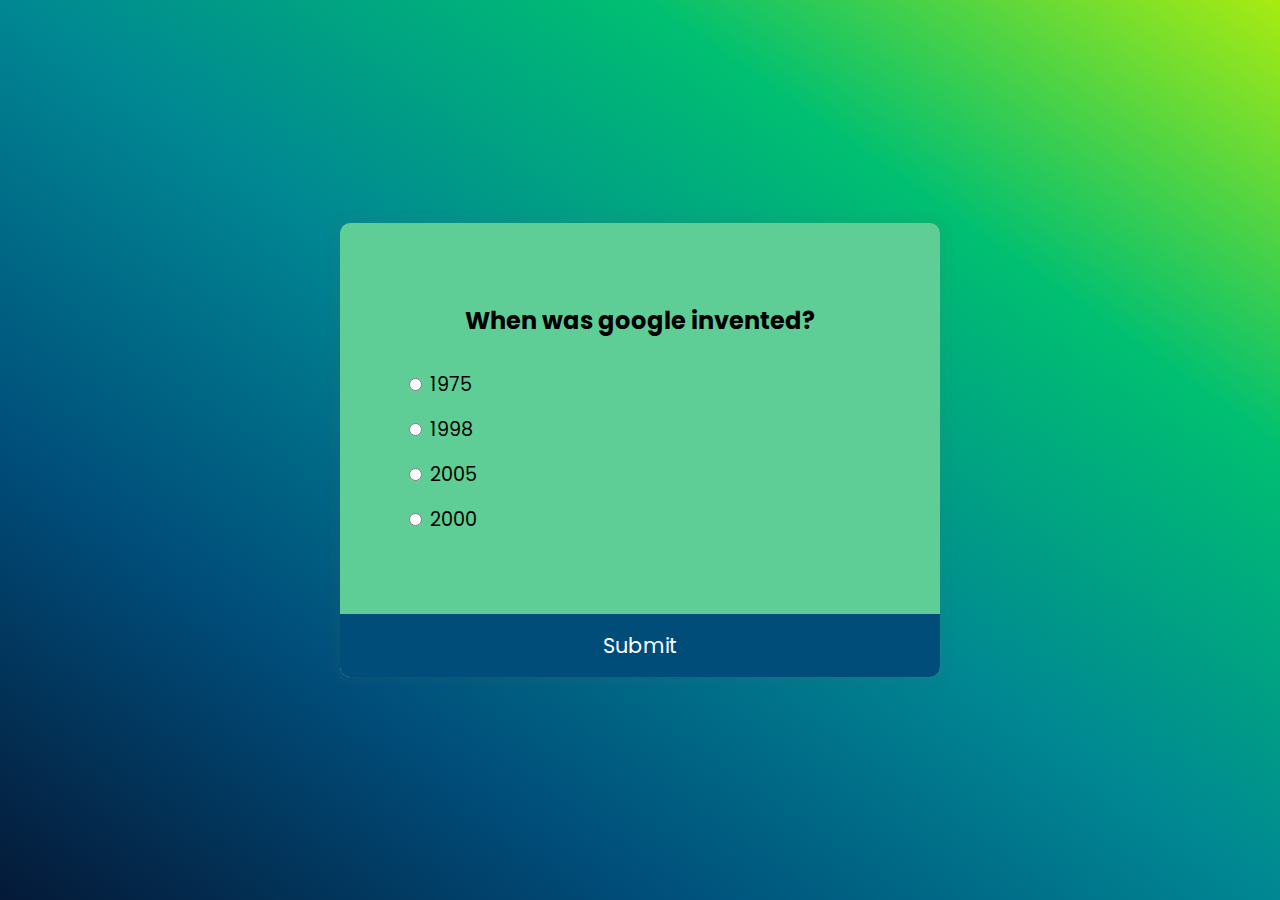
<file: quiz scripts/index.html>
<!DOCTYPE html>
<html lang="en">
<head>
    <meta charset="UTF-8">
    <meta name="viewport" content="width=device-width, initial-scale=1.0">
    <title>quiz app</title>
    <link rel="stylesheet" href="style.css">
    <script src="scripts.js" defer></script>
</head>
<body>
    <div class="quiz-container" id="quiz">
        <div class="quiz-header">
            <h2 id="question">Question text </h2>
            <ul>
                <li>
                    <input 
                    type="radio" 
                    id = "a" 
                    name= "answer"
                    class = "answer"
                    />
                    <label id = "a_text"for="a">Question</label>
                </li>
                <li>
                    <input 
                    type="radio" 
                    id = "b" 
                    name= "answer"
                    class = "answer"
                    />
                    <label id = "b_text"for="b">Question</label>
                </li>
                <li>
                    <input 
                    type="radio" 
                    id = "c" 
                    name= "answer"
                    class = "answer"
                    />
                    <label id = "c_text"for="c">Question</label>
                </li>
                <li>
                    <input 
                    type="radio" 
                    id = "d" 
                    name= "answer"
                    class = "answer"
                    />
                    <label id = "d_text"for="d">Question</label>
                </li>
            </ul>
            
         
        </div> 
        <button id="submit">Submit</button>   
        
    </div>
    
        
    </div>
</body>
</html>
</file>
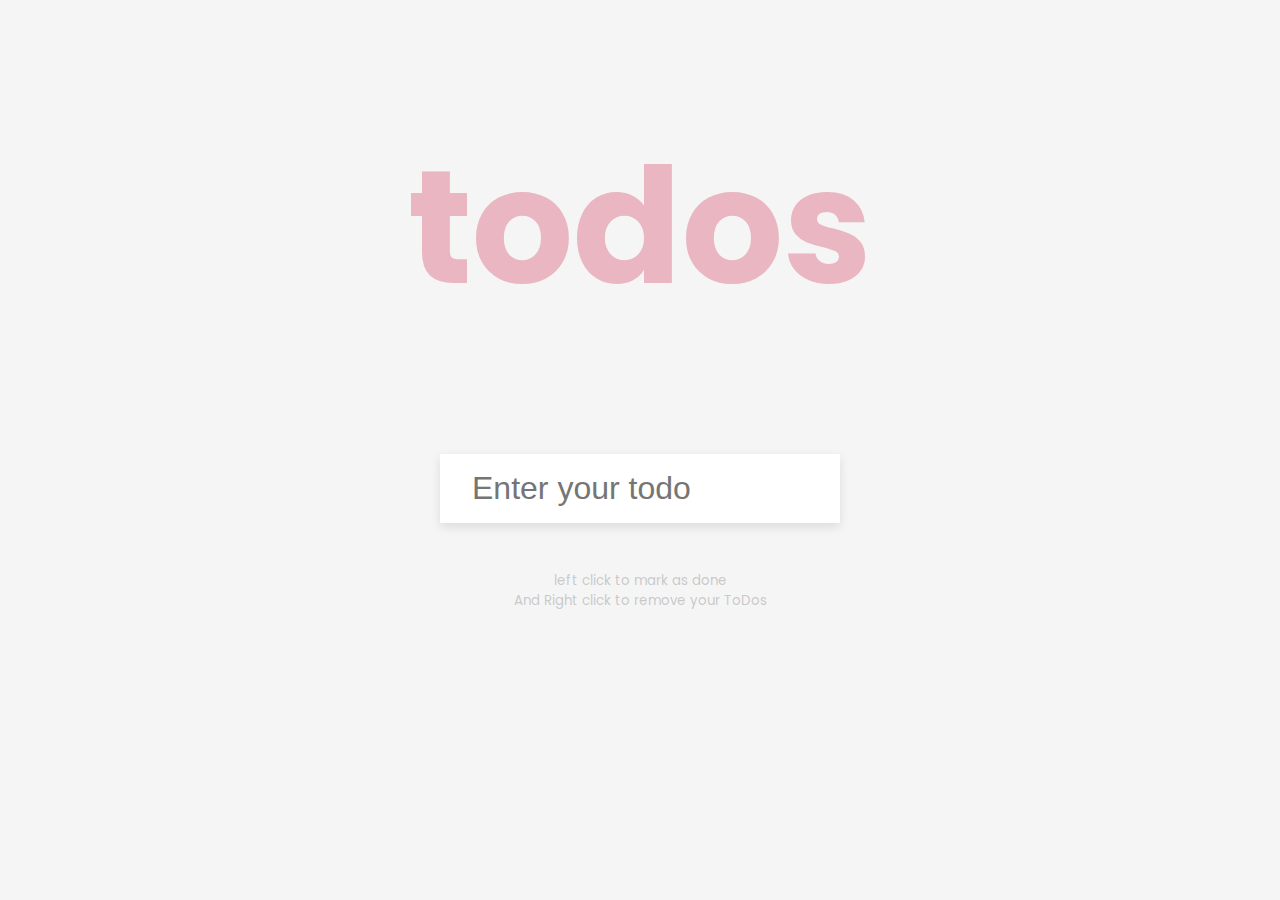
<file: ToDo app/index.html>
<!DOCTYPE html>
<html lang="en">
<head>
    <meta charset="UTF-8">
    <meta name="viewport" content="width=device-width, initial-scale=1.0">
    <title>Todo app</title>
    <link rel="stylesheet" href="style.css">
    <script src="scripts.js" defer></script>
</head>
<body>
    <h1>todos</h1>
    <form id="form">
        <input type="text" id="input" class="input" placeholder="Enter your todo" autocomplete="off"/>
        <ul class="todos" id="todos">
        </ul>
    </form>
   <small> left click to mark as done<br 
    />And Right click to remove your ToDos
    </small>
   
</body>
</html>
</file>
<file: quiz scripts/style.css>
@import url('https://fonts.googleapis.com/css2?family=Poppins:wght@300&display=swap');

*{
    box-sizing: border-box;
}
body{
    background-color: #ffffff;
    background-image: linear-gradient(to right top, #051937, #004d7a, #008793, #00bf72, #a8eb12);
    display: flex;
    align-items: center;
    justify-content: center;
    font-family: "Poppins", sans-serif;
    margin:0;
    min-height: 100vh;
}

.quiz-container{
    background-color: #5ECE96 ;
    border-radius: 10px;
    box-shadow: 0 0 10px 5px rgba(100, 100, 100, 0.1);
    overflow: hidden;
    width: 600px;
    max-width: 100%;

    
}
.quiz-header {
    padding: 4rem;
}

h2{
    
    text-align: center;
    padding: 1rem;
    margin: 0;
}


ul {
    list-style-type:none;
    padding: 0;
}
 ul li {
     font-size: 1.2rem;
     margin: 1rem 0;
 }
ul li label{
    cursor: pointer;
}
button{
    background-color:#004d7a ;
   
    border: none;
    color: white;
    cursor: pointer;
    display: block;
    font-family: inherit;
    font-size: 1.3rem;
    width: 100%;
    padding: 1rem;
}

button:hover{
    background-color: #007789;

}
</file>
<file: ToDo app/style.css>
@import url('https://fonts.googleapis.com/css2?family=Poppins:wght@300&display=swap');

*{
    box-sizing: border-box;
}
body{
    background-color: #f5f5f5;
    color: #444;
    display: flex;
    align-items: center;
    flex-direction: column;
    font-family: "Poppins", sans-serif;
    margin:0;
    min-height: 100vh;
}
h1 {
    color: rgb(216, 90, 118);
    font-size: 10rem;
    text-align: center;
    opacity: 0.4;
}
form {

    box-shadow: 0 4px 10px rgba(0, 0, 0 , 0.1) ;
    max-width: 100%; 
    width: 400px;
    
}
.input {
    border: none;
    color: #444;
    font-size: 2rem;
    padding: 1rem 2rem;
    display: block;
    width: 100%;
}
.input ::placeholder{
    color: #d5d5d5;
}

.todos{
    background-color: #fff;
    padding: 0;
    margin:0;
    list-style-type: none;
}
.todos li{
    border-top: 1px solid #e5e5e5;
    cursor: pointer;
    font-size: 2rem;
    padding: 1rem 2rem;
}
.todos li.completed{
    color: #b5b5b5b5;
    text-decoration: line-through;
}
small{
    color: #b5b5b5b5;
    margin-top: 3rem;
    text-align: center;
}
</file>
